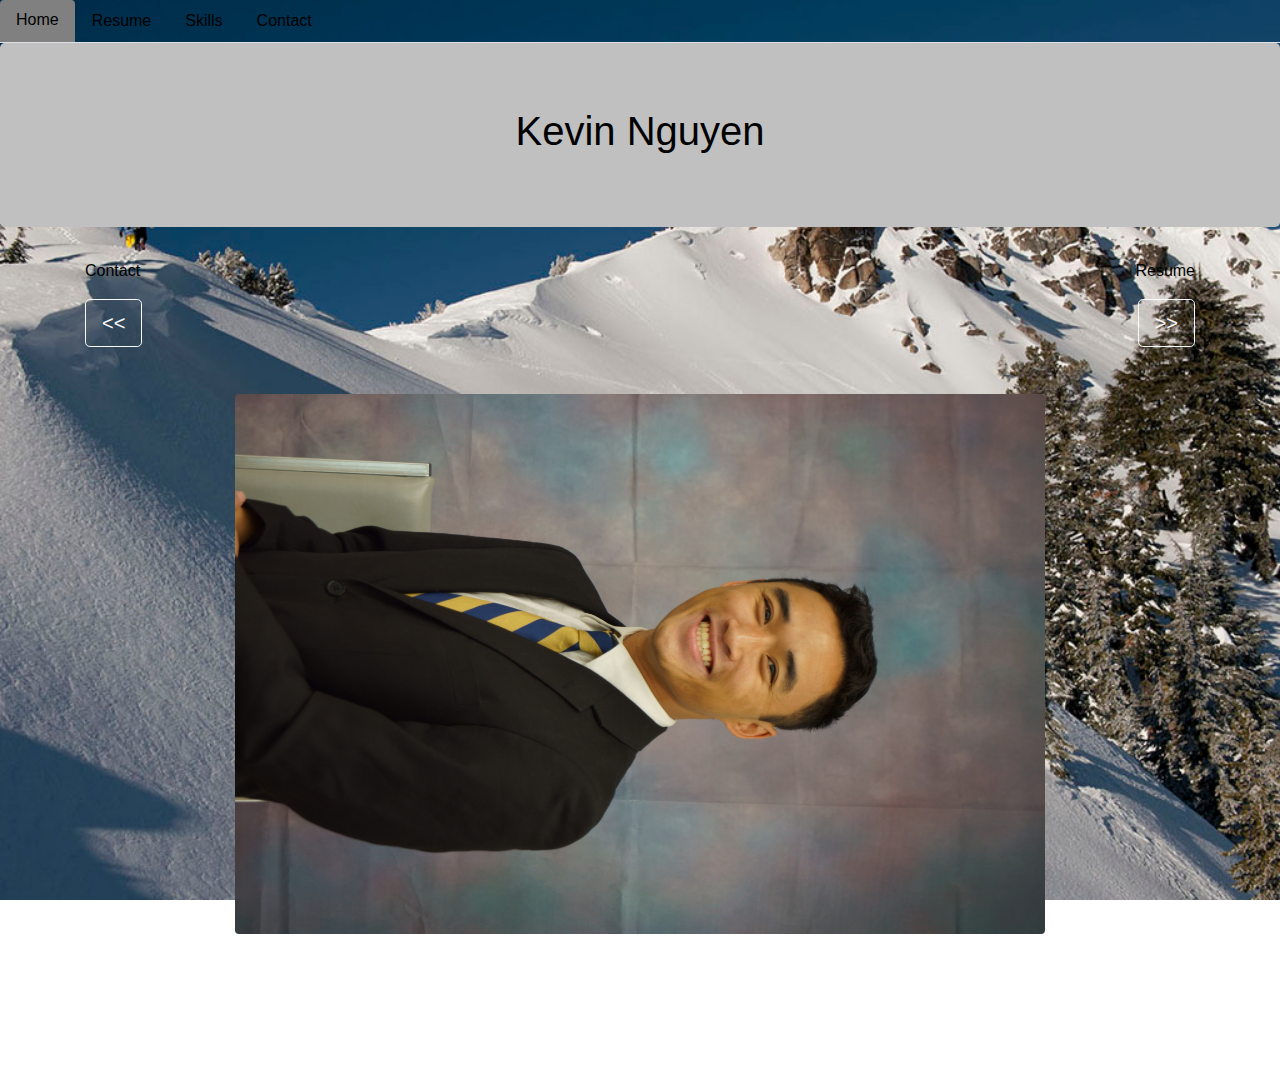
<file: index.html>
<!DOCTYPE html>
<html lang="en">
<head>
    <meta charset="UTF-8">
    <meta name="viewport" content="width=device-width, initial-scale=1.0">
    <meta http-equiv="X-UA-Compatible" content="ie=edge">
    <link rel="stylesheet" href="https://stackpath.bootstrapcdn.com/bootstrap/4.3.1/css/bootstrap.min.css" integrity="sha384-ggOyR0iXCbMQv3Xipma34MD+dH/1fQ784/j6cY/iJTQUOhcWr7x9JvoRxT2MZw1T" crossorigin="anonymous">
    <link rel ="stylesheet" href="styles.css">
	<title>Kevin</title>
	<link rel="shortcut icon" href="img/corn.png" />
</head>
<body> <!--class="p-3 mb-2 bg-warning text-white"-->
    <nav class ="nav nav-tabs" id="nav">
        <a class="nav-link active" href="#" id="active">Home</a>
        <a class="nav-link" href="subpages/Resume.html" id="nonactive">Resume</a>
        <a class="nav-link" href="subpages/Skills.html" id="nonactive">Skills</a>
        <a class="nav-link" href="subpages/Contact.html" id="nonactive">Contact</a>

    </nav>
    <section class ="jumbotron" id="jumbo">
        <h1 align="center">Kevin Nguyen</h1>
        <!--<p>Lodrem ipsum dolor sit amet consectetur adipisicing elit. Ad repellat blanditiis provident quisquam mollitia animi ab, autem ullam maiores labore similique, voluptas magnam deleniti molestias perferendis vero quod illum cupiditate?</p>-->
    </section>
    <section class="container" id="ct">
	
        <div class="row">
            <div align="left" class="col">
            <p>Contact</p>
            <a class=" btn btn-outline-light btn-lg" href="subpages/Contact.html" role="button"><<</a>
            </div>
            <div align= "center" class="col-6">
                <img  align="center" src="img/HeadShot.jpg" class="rounded mx-auto d-block" alt="..." id="me">
                <div>
                </div>
            </div>
            <div align="right" class="col">
			<p>Resume</p>
			<a  class=" btn btn-outline-light btn-lg" href="subpages/Resume.html" role="button">>></a>
            </div>
        </div>
    </section>

    <script src="https://code.jquery.com/jquery-3.3.1.slim.min.js" integrity="sha384-q8i/X+965DzO0rT7abK41JStQIAqVgRVzpbzo5smXKp4YfRvH+8abtTE1Pi6jizo" crossorigin="anonymous"></script>
<script src="https://cdnjs.cloudflare.com/ajax/libs/popper.js/1.14.7/umd/popper.min.js" integrity="sha384-UO2eT0CpHqdSJQ6hJty5KVphtPhzWj9WO1clHTMGa3JDZwrnQq4sF86dIHNDz0W1" crossorigin="anonymous"></script>
<script src="https://stackpath.bootstrapcdn.com/bootstrap/4.3.1/js/bootstrap.min.js" integrity="sha384-JjSmVgyd0p3pXB1rRibZUAYoIIy6OrQ6VrjIEaFf/nJGzIxFDsf4x0xIM+B07jRM" crossorigin="anonymous"></script>

	<!--<div class="footer">&copy; Kevin Nguyen 2019. All Rights Reserved.</div>-->
</body>
</html>
</file>
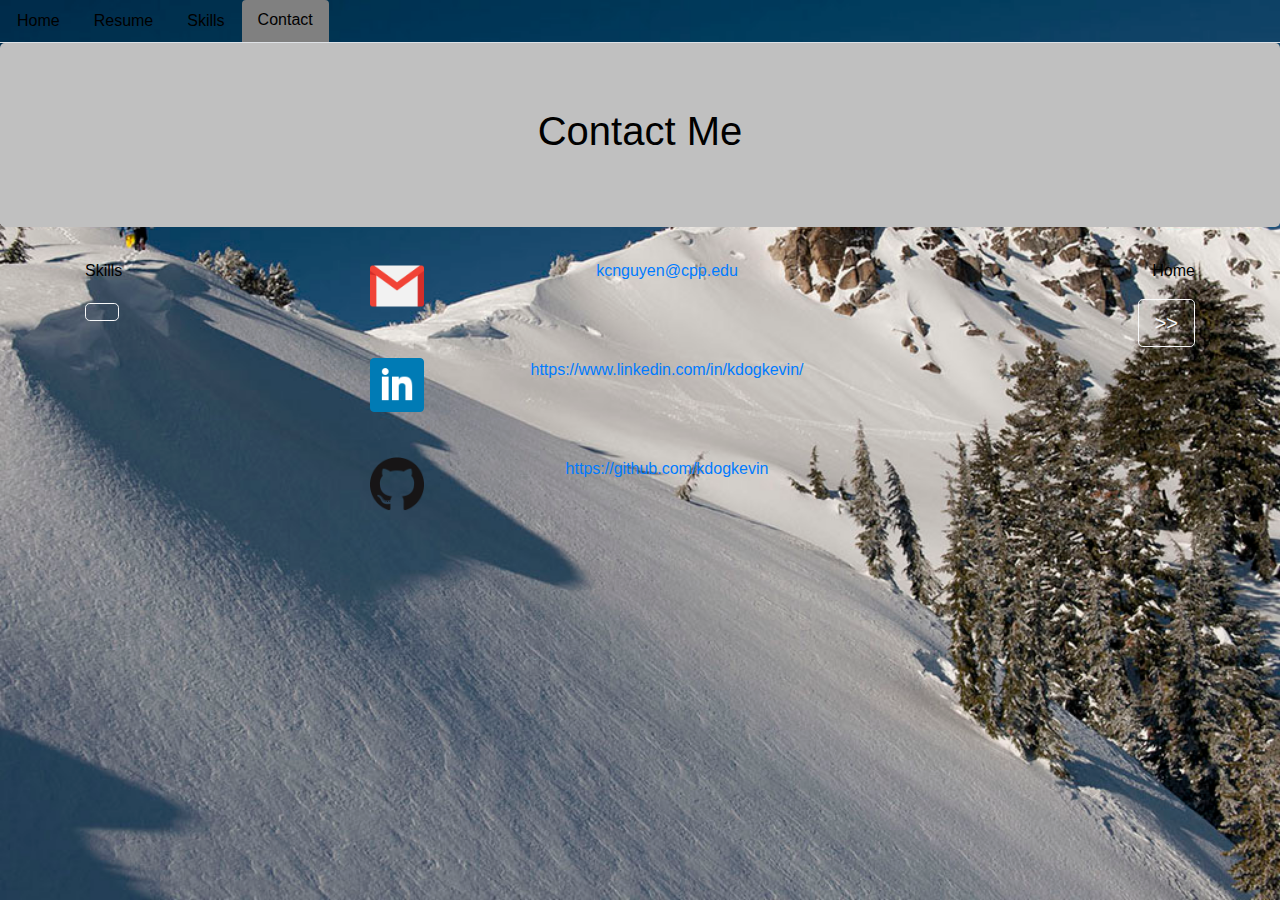
<file: subpages/Contact.html>
<!DOCTYPE html>
<html lang="en">
<head>
    <meta charset="UTF-8">
    <meta name="viewport" content="width=device-width, initial-scale=1.0">
    <meta http-equiv="X-UA-Compatible" content="ie=edge">
    <link rel="stylesheet" href="https://stackpath.bootstrapcdn.com/bootstrap/4.3.1/css/bootstrap.min.css" integrity="sha384-ggOyR0iXCbMQv3Xipma34MD+dH/1fQ784/j6cY/iJTQUOhcWr7x9JvoRxT2MZw1T" crossorigin="anonymous">
        <link rel ="stylesheet" href="../styles.css">
		
	<link rel="shortcut icon" href="../img/corn.png" />
	<title>Kevin Nguyen contact</title>
</head>
<body>
    <nav class ="nav nav-tabs" id="nav">
        <a class="nav-link" href="../index.html" id="nonactive">Home</a>
        <a class="nav-link" href="Resume.html" id="nonactive">Resume</a>
        <a class="nav-link" href="Skills.html" id="nonactive">Skills</a>
        <a class="nav-link active" href="#" id="active" >Contact</a>

     </nav>
<section class ="jumbotron" id="jumbo">
        <h1 align="center">Contact Me</h1>
        <!--<p>Lorem ipsum dolor sit amet consectetur adipisicing elit. Ad repellat blanditiis provident quisquam mollitia animi ab, autem ullam maiores labore similique, voluptas magnam deleniti molestias perferendis vero quod illum cupiditate?</p>-->
    </section>
    <div class="container" id="ct">

        <div class="row">
            <div align="left" class="col">
			<p>Skills</p>
			<a class=" btn btn-outline-light btn-lg" href="Skills.html" role="button"></a>
            </div>
            <div  class="col-6">
				<!--<h2 align="center">Contact me for:</h2>-->
				<div id="divxyz">
					<img src="../img/gmail.png" class="rounded mx-auto d-block" alt="..." id="mail" align="left" >
					<p align="middle"><a href = "mailto:kcnguyen@cpp.edu" >kcnguyen@cpp.edu</a></p>
                </div>
				<div id="divxyz">
					<img src="../img/linkedIn.png" class="rounded mx-auto d-block" alt="..." id="mail" align="left">
					<p align="middle"><a href=https://www.linkedin.com/in/kdogkevin/>https://www.linkedin.com/in/kdogkevin/</a></p>
                </div>
				<div id="divxyz">
					<img src="../img/github.png" class="rounded mx-auto d-block" alt="..." id="mail" align="left" >
					<p align="middle"><a href=https://github.com/kdogkevin>https://github.com/kdogkevin</a></p>
                </div>
				 </div>
            <div align="right" class="col">
			<p>Home</p>
			<a  class=" btn btn-outline-light btn-lg" href="../index.html" role="button">>></a>
            </div>
        </div>
        <!--<form action="#">
            <div class="form-group">
                <label for="name">Name</label>
                <input required type="text" id="name" name="name" placeholder="Full Name">
            </div>
            <div class="form-group">
                    <label for="email">Email</label>
                    <input type="text" id="email" name="name" placeholder="example@email.com">
            </div>
             <div class="form-group">
                     <label for="phone">Phone number</label>
                     <input type="text" id="phone" name="name" placeholder="(xxx)xxx-xxxx">
            </div>
            <button type="submit">Submit</button>
            <button type="reset">Reset</button>
        </form>-->
    </div>
</body>
</html>
</file>
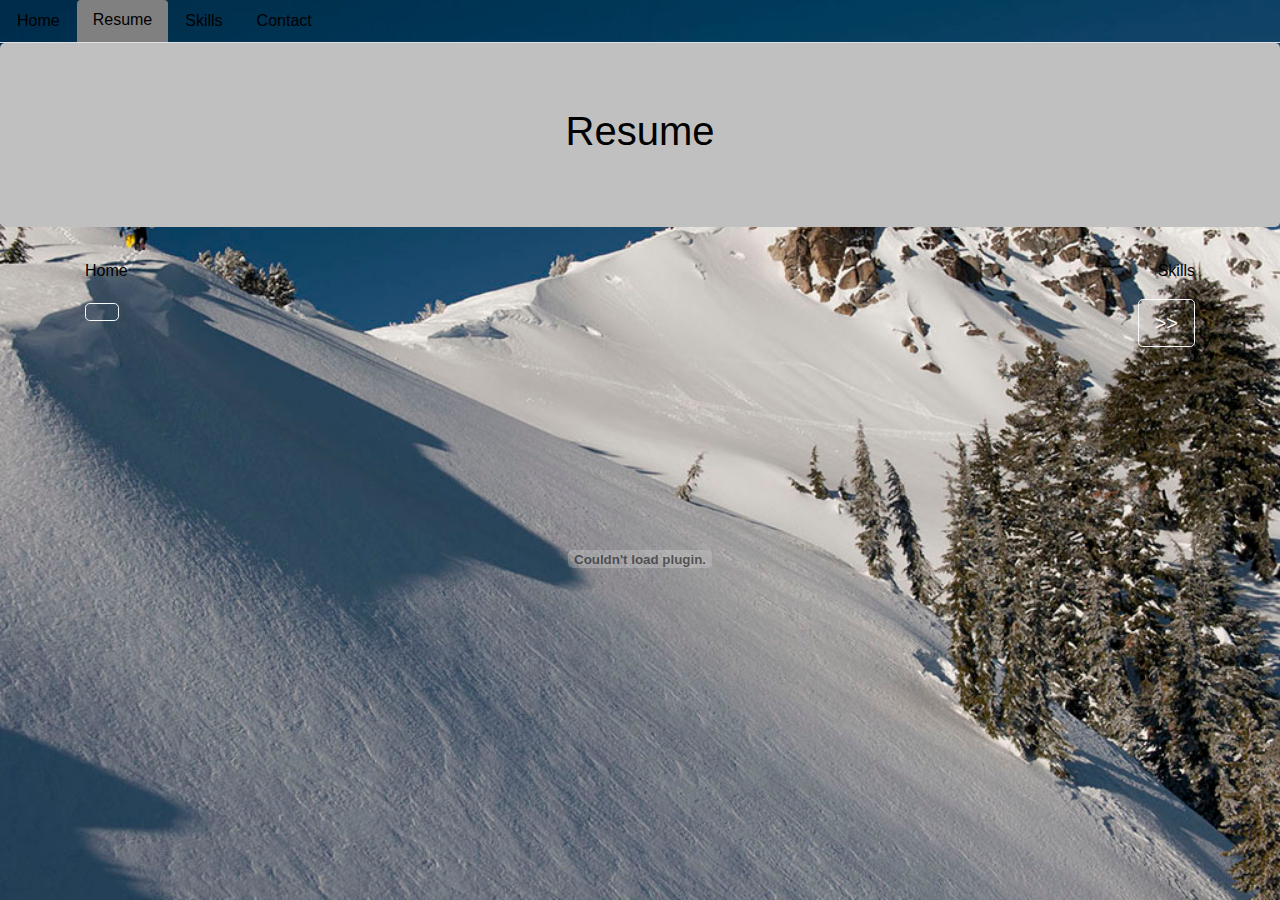
<file: subpages/Resume.html>
<!DOCTYPE html>
<html lang="en">
<head>
    <meta charset="UTF-8">
    <meta name="viewport" content="width=device-width, initial-scale=1.0">
    <meta http-equiv="X-UA-Compatible" content="ie=edge">
    <link rel="stylesheet" href="https://stackpath.bootstrapcdn.com/bootstrap/4.3.1/css/bootstrap.min.css" integrity="sha384-ggOyR0iXCbMQv3Xipma34MD+dH/1fQ784/j6cY/iJTQUOhcWr7x9JvoRxT2MZw1T" crossorigin="anonymous">
        <link rel ="stylesheet" href="../styles.css">
		
	<link rel="shortcut icon" href="../img/corn.png" />
	<title>Kevin Nguyen</title>
</head>
<body>
    <nav class ="nav nav-tabs" id="nav">
        <a class="nav-link" href="../index.html" id="nonactive">Home</a>
        <a class="nav-link active" href="#" id="active">Resume</a>
        <a class="nav-link" href="Skills.html" id="nonactive">Skills</a>
        <a class="nav-link" href="Contact.html" id="nonactive">Contact</a>

    </nav>
	<section class ="jumbotron" id="jumbo">
        <h1 align="center">Resume</h1>
        <!--<p>Lorem ipsum dolor sit amet consectetur adipisicing elit. Ad repellat blanditiis provident quisquam mollitia animi ab, autem ullam maiores labore similique, voluptas magnam deleniti molestias perferendis vero quod illum cupiditate?</p>-->
    </section>
    <section class="container" id="ct">
        <div class="row">
            <div align="left" class="col">
			<p>Home</p>
			<a class=" btn btn-outline-light btn-lg" href="../index.html" role="button"></a>
            </div>
            <div  class="col-6">
                <embed src="../Kevin_Nguyen_resume_final.pdf" type="application/pdf" width="100%" height="600px" />
			</div>
            <div align="right" class="col">
			<p>Skills</p>
			<a  class=" btn btn-outline-light btn-lg" href="Skills.html" role="button">>></a>
            </div>
        </div>
    </section>

    <script src="https://code.jquery.com/jquery-3.3.1.slim.min.js" integrity="sha384-q8i/X+965DzO0rT7abK41JStQIAqVgRVzpbzo5smXKp4YfRvH+8abtTE1Pi6jizo" crossorigin="anonymous"></script>
<script src="https://cdnjs.cloudflare.com/ajax/libs/popper.js/1.14.7/umd/popper.min.js" integrity="sha384-UO2eT0CpHqdSJQ6hJty5KVphtPhzWj9WO1clHTMGa3JDZwrnQq4sF86dIHNDz0W1" crossorigin="anonymous"></script>
<script src="https://stackpath.bootstrapcdn.com/bootstrap/4.3.1/js/bootstrap.min.js" integrity="sha384-JjSmVgyd0p3pXB1rRibZUAYoIIy6OrQ6VrjIEaFf/nJGzIxFDsf4x0xIM+B07jRM" crossorigin="anonymous"></script>


</body>
</html>
</file>
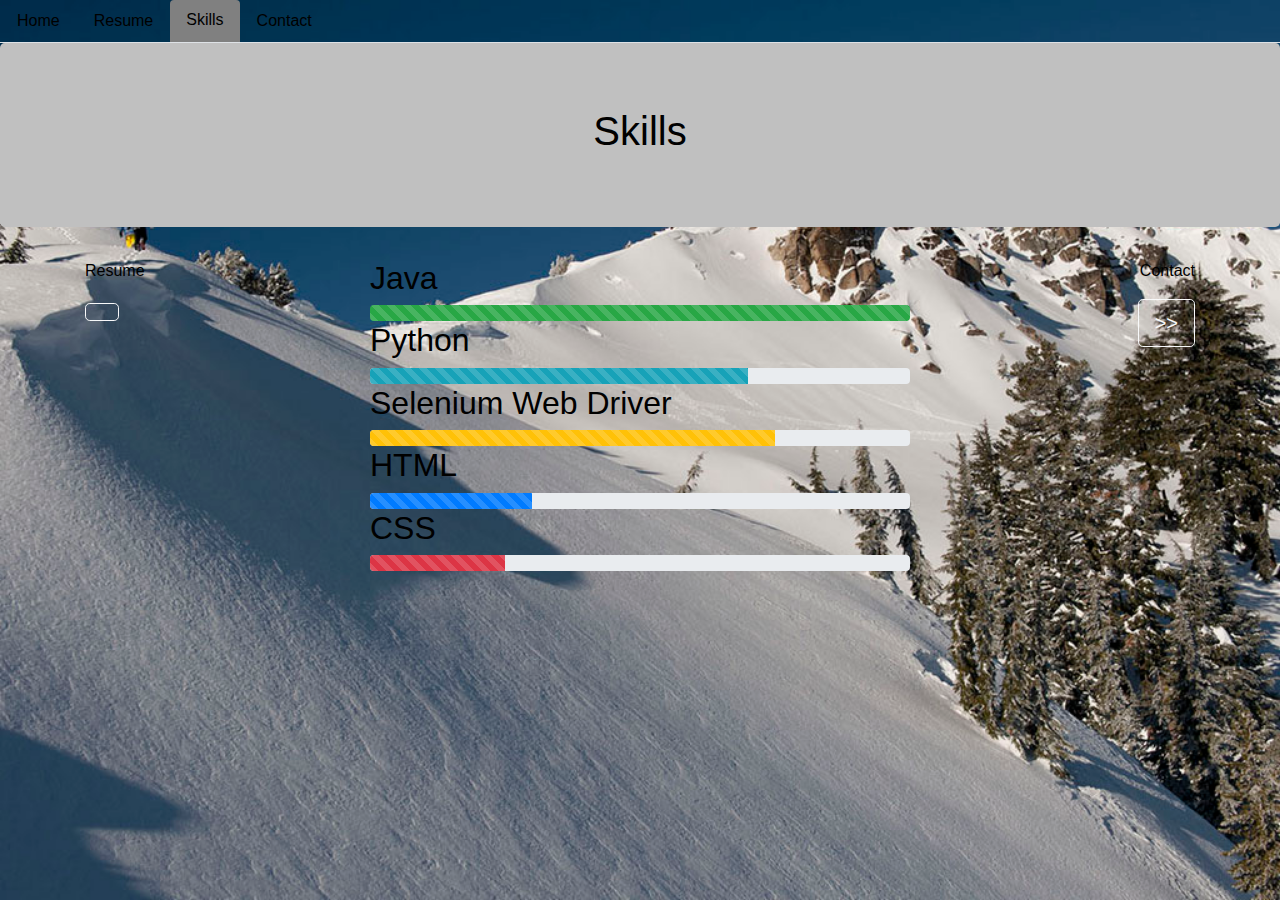
<file: subpages/Skills.html>
<!DOCTYPE html>
<html lang="en">
<head>
    <meta charset="UTF-8">
    <meta name="viewport" content="width=device-width, initial-scale=1.0">
    <meta http-equiv="X-UA-Compatible" content="ie=edge">
    <link rel="stylesheet" href="https://stackpath.bootstrapcdn.com/bootstrap/4.3.1/css/bootstrap.min.css" integrity="sha384-ggOyR0iXCbMQv3Xipma34MD+dH/1fQ784/j6cY/iJTQUOhcWr7x9JvoRxT2MZw1T" crossorigin="anonymous">
        <link rel ="stylesheet" href="../styles.css">
		
	<link rel="shortcut icon" href="../img/corn.png" />
	<title>Kevin Nguyen Skills</title>
</head>
<body>
    <nav class ="nav nav-tabs" id="nav">
        <a class="nav-link" href="../index.html" id="nonactive">Home</a>
        <a class="nav-link" href="Resume.html" id="nonactive">Resume</a>
        <a class="nav-link active" href="#" id="active">Skills</a>
        <a class="nav-link" href="Contact.html" id="nonactive">Contact</a>

    </nav>
	<section class ="jumbotron" id="jumbo">
        <h1 align="center">Skills</h1>
        <!--<p>Lorem ipsum dolor sit amet consectetur adipisicing elit. Ad repellat blanditiis provident quisquam mollitia animi ab, autem ullam maiores labore similique, voluptas magnam deleniti molestias perferendis vero quod illum cupiditate?</p>-->
    </section>
    <section class="container" id="ct">
        <div class="row">
            <div align="left" class="col">
			<p>Resume</p>
			<a class=" btn btn-outline-light btn-lg" href="Resume.html" role="button"></a>
            </div>
            <div  class="col-6">
			<h2>Java</h2>
			<div class="progress">
				
				<div class="progress-bar bg-success progress-bar-striped progress-bar-animated" role="progressbar" style="width: 100%" aria-valuenow="100" aria-valuemin="0" aria-valuemax="100"></div>
			</div>
			<h2>Python</h2>
			<div class="progress">
				<div class="progress-bar bg-info progress-bar-striped progress-bar-animated" role="progressbar" style="width: 70%" aria-valuenow="70" aria-valuemin="0" aria-valuemax="100"></div>
			</div>
			<h2>Selenium Web Driver</h2>
			<div class="progress">
			<div class="progress-bar bg-warning progress-bar-striped progress-bar-animated" role="progressbar" style="width: 75%" aria-valuenow="75" aria-valuemin="0" aria-valuemax="100"></div>
			</div>
			<h2>HTML</h2>
<div class="progress">
  <div class="progress-bar text-primary progress-bar-striped progress-bar-animated" role="progressbar" style="width: 30%" aria-valuenow="30" aria-valuemin="0" aria-valuemax="100"></div>
</div>
			<h2>CSS</h2>
			<div class="progress">
  <div class="progress-bar bg-danger progress-bar-striped progress-bar-animated" role="progressbar" style="width: 25%" aria-valuenow="25" aria-valuemin="0" aria-valuemax="100"></div>
</div>
            </div>
            <div align="right" class="col">
			<p>Contact</p>
			<a  class=" btn btn-outline-light btn-lg" href="Contact.html" role="button">>></a>
            </div>
        </div>
    </section>

    <script src="https://code.jquery.com/jquery-3.3.1.slim.min.js" integrity="sha384-q8i/X+965DzO0rT7abK41JStQIAqVgRVzpbzo5smXKp4YfRvH+8abtTE1Pi6jizo" crossorigin="anonymous"></script>
<script src="https://cdnjs.cloudflare.com/ajax/libs/popper.js/1.14.7/umd/popper.min.js" integrity="sha384-UO2eT0CpHqdSJQ6hJty5KVphtPhzWj9WO1clHTMGa3JDZwrnQq4sF86dIHNDz0W1" crossorigin="anonymous"></script>
<script src="https://stackpath.bootstrapcdn.com/bootstrap/4.3.1/js/bootstrap.min.js" integrity="sha384-JjSmVgyd0p3pXB1rRibZUAYoIIy6OrQ6VrjIEaFf/nJGzIxFDsf4x0xIM+B07jRM" crossorigin="anonymous"></script>


</body>
</html>
</file>
<file: styles.css>
body{
     
	background: url("img/backgroundPic.jpg") no-repeat center center fixed;
	 -webkit-background-size: cover;
  -moz-background-size: cover;
  background-size: cover;

}

#active{
	color: black;
	background-color: grey;
	border: black;
}
#jumbo{
	
	color: black;
	background-color: silver;
	border: black;
}


#ct{
	color: black;
}
#nonactive{
	color:black;

}
#mail{
	 height: 10%;
  width: 10%;
}
#divxyz{
	margin-bottom: 75px;
}
#resume{
	height: 100%;
  width: 75%;
}
#me{
	height: 100%;
  	width: 100%;
  	transform: rotate(90deg);
}
/*
div.footer {
	/* position: absolute;
	right: 0; bottom : 10; left : 0;
	display: block; *//*
	background-color: black;
	color: grey;
	padding: 10px;
	text-align: center;
	bottom: 0;
	left: 0;
}*/
</file>
